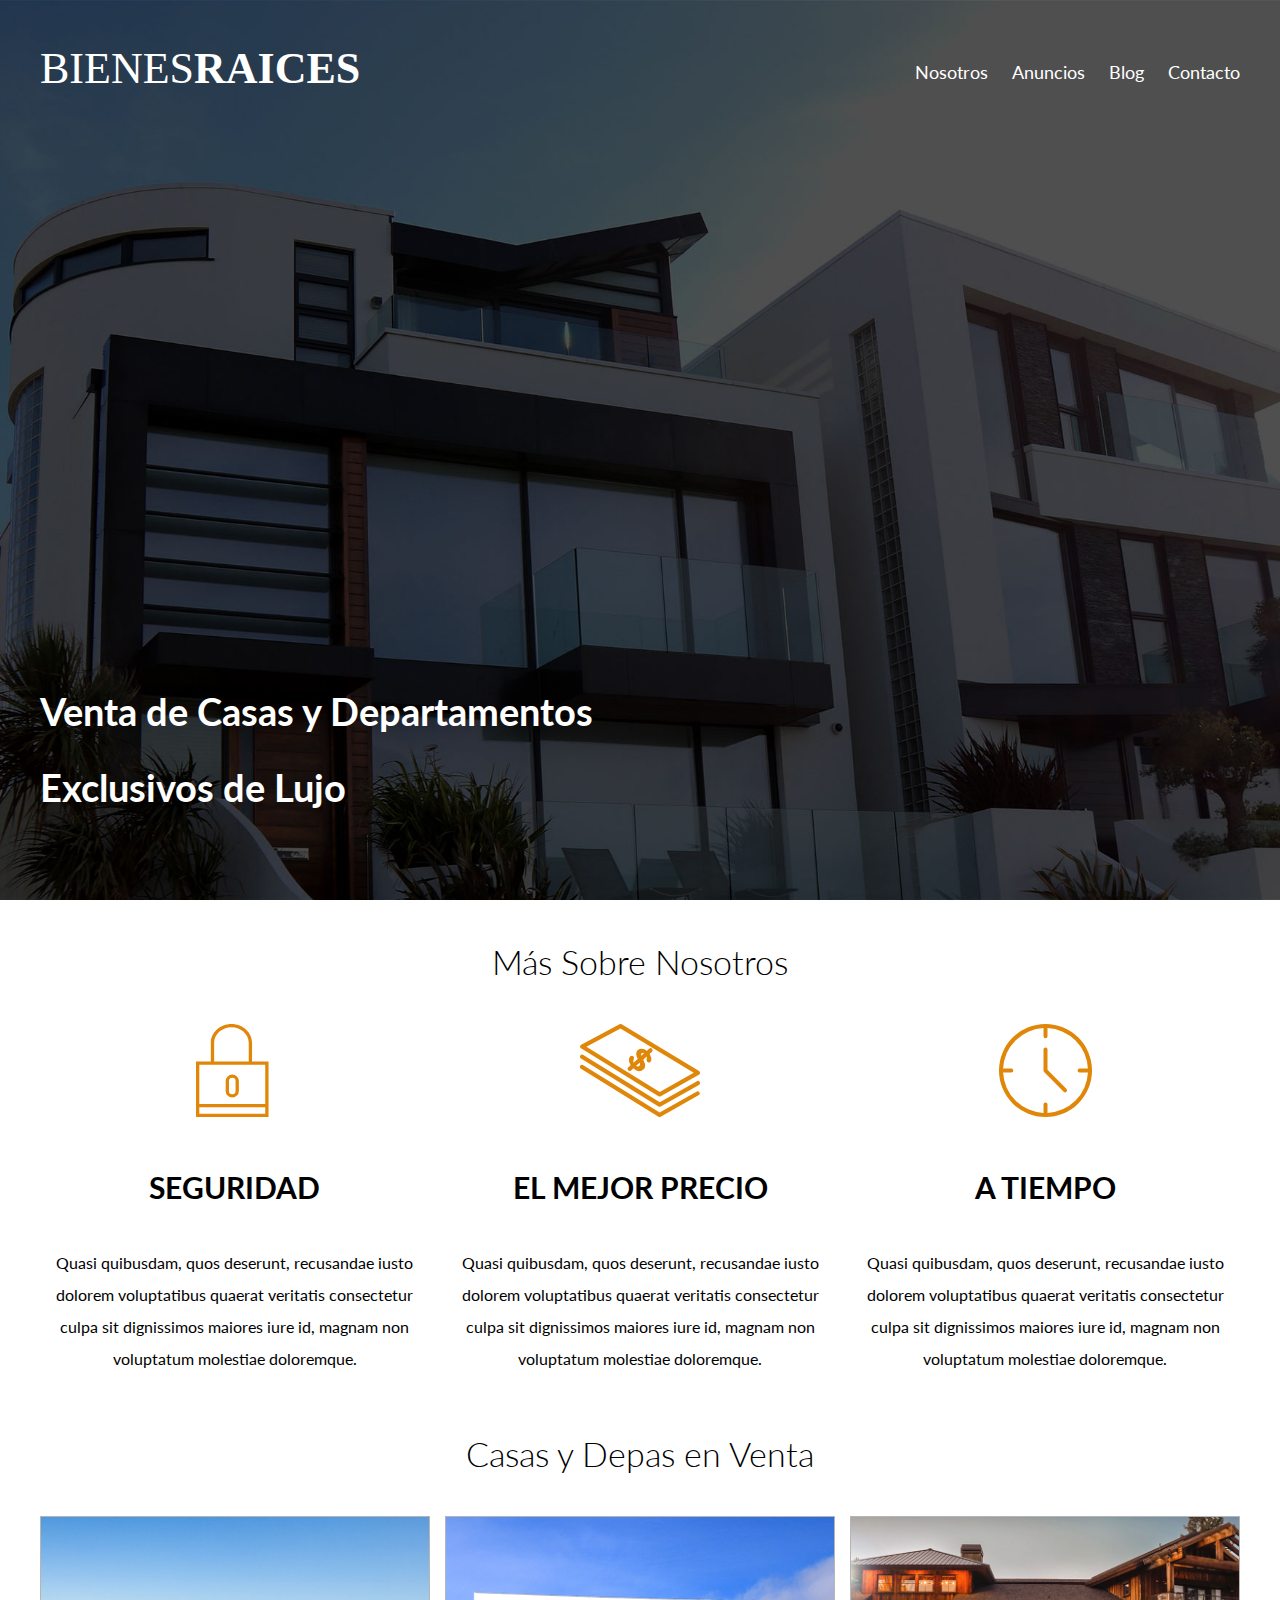
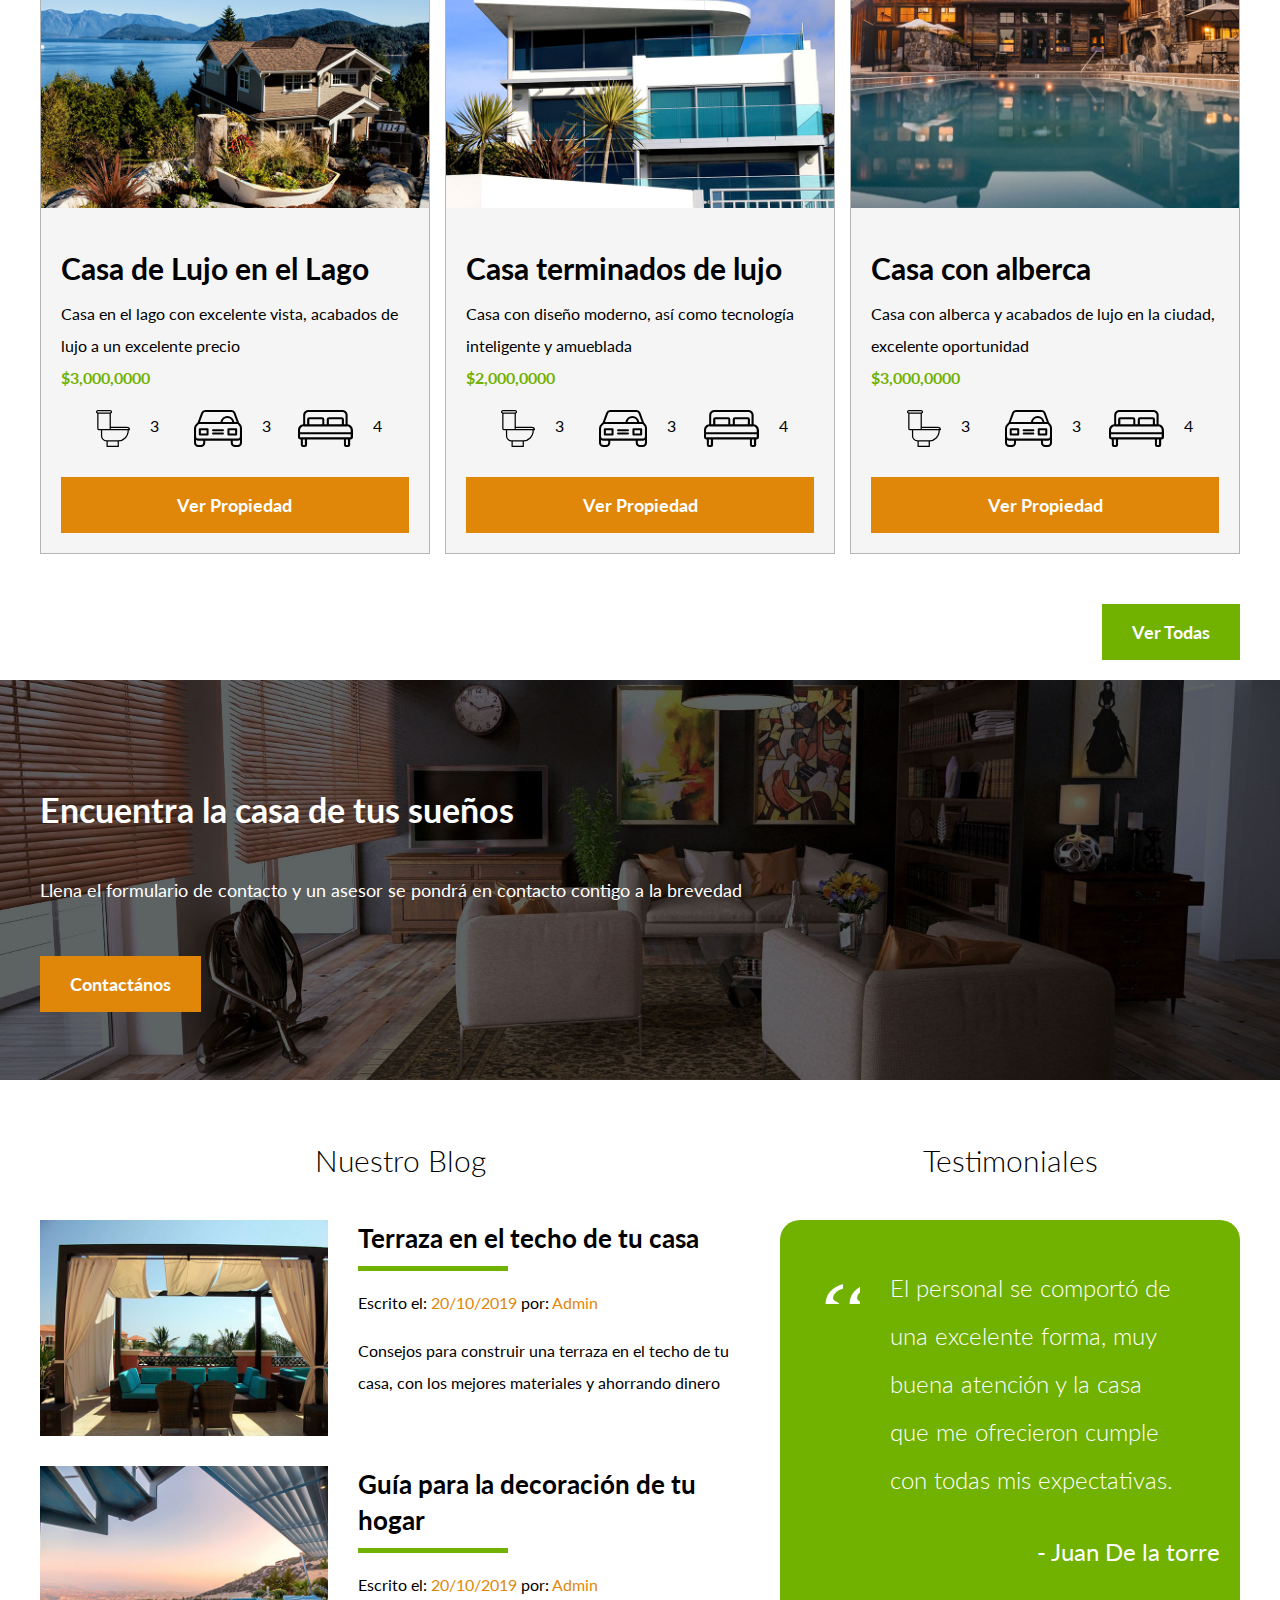
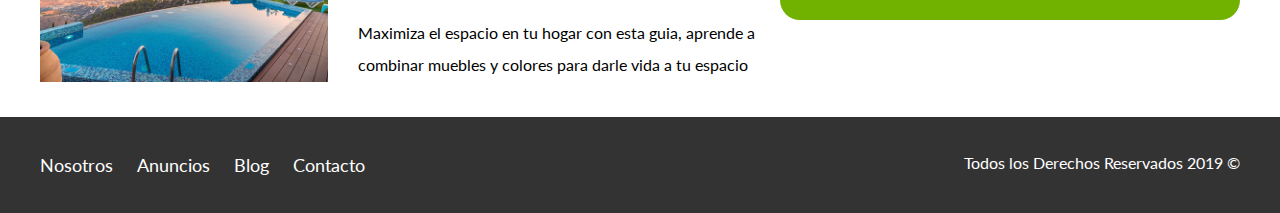
<file: index.html>
<!DOCTYPE html>
<html lang="en">
<head>
    <meta charset="UTF-8">
    <meta name="viewport" content="width=device-width, initial-scale=1.0">
    <meta http-equiv="X-UA-Compatible" content="ie=edge">
    <title>Bienes Raices</title>
    <link href="https://fonts.googleapis.com/css?family=Lato:300,400,700,900" rel="stylesheet">
    <link rel="stylesheet" href="css/normalize.css">
    <link rel="stylesheet" href="css/styles.css">
</head>
<body>

    <header class="site-header inicio">
        <div class="contenedor contenido-header">
            <div class="barra">
                <a href="/">
                    <img src="img/logo.svg" alt="Logotipo de Bienes Raices">
                </a>

                <div class="mobile-menu">
                    <a href="#navegacion">
                        <img src="img/barras.svg" alt="Icono Menu">
                    </a>
                </div>

                <nav id="navegacion" class="navegacion">
                    <a href="nosotros.html">Nosotros</a>
                    <a href="anuncios.html">Anuncios</a>
                    <a href="blog.html">Blog</a>
                    <a href="contacto.html">Contacto</a>
                </nav>
            </div>
            <h1>Venta de Casas y Departamentos Exclusivos de Lujo</h1>
        </div> <!-- contenedor -->
    </header>

    <section class="contenedor seccion">
        <h2 class="fw-300 centrar-texto">Más Sobre Nosotros</h2>

        <div class="iconos-nosotros">
            <div class="icono">
                <img src="img/icono1.svg" alt="Icono Seguridad">
                <h3>Seguridad</h3>
                <p>Quasi quibusdam, quos deserunt, recusandae iusto dolorem voluptatibus quaerat veritatis consectetur culpa sit dignissimos maiores iure id, magnam non voluptatum molestiae doloremque.</p>
            </div>

            <div class="icono">
                <img src="img/icono2.svg" alt="Icono Mejor Precio">
                <h3>El Mejor Precio</h3>
                <p>Quasi quibusdam, quos deserunt, recusandae iusto dolorem voluptatibus quaerat veritatis consectetur culpa sit dignissimos maiores iure id, magnam non voluptatum molestiae doloremque.</p>
            </div>

            <div class="icono">
                <img src="img/icono3.svg" alt="Icono a Tiempo">
                <h3>A Tiempo</h3>
                <p>Quasi quibusdam, quos deserunt, recusandae iusto dolorem voluptatibus quaerat veritatis consectetur culpa sit dignissimos maiores iure id, magnam non voluptatum molestiae doloremque.</p>
            </div>
        </div>
    </section>

    <main class="seccion contenedor">
        <h2 class="fw-300 centrar-texto">Casas y Depas en Venta</h2>

        <div class="contenedor-anuncios">
            <div class="anuncio">
                <img src="img/anuncio1.jpg" alt="Anuncio casa en el lago">
                <div class="contenido-anuncio">
                    <h3>Casa de Lujo en el Lago</h3>
                    <p>Casa en el lago con excelente vista, acabados de lujo a un excelente precio</p>
                    <p class="precio">$3,000,0000</p>

                    <ul class="iconos-caracteristicas">
                        <li>
                            <img src="img/icono_wc.svg" alt="icono wc">
                            <p>3</p>
                        </li>
                        <li>
                            <img src="img/icono_estacionamiento.svg" alt="icono autos">
                            <p>3</p>
                        </li>
                        <li>
                            <img src="img/icono_dormitorio.svg" alt="icono habitaciones">
                            <p>4</p>
                        </li>
                    </ul>


                    <a href="anuncio.html" class="boton boton-amarillo d-block">Ver Propiedad</a>
                </div>
            </div>

            <div class="anuncio">
                <img src="img/anuncio2.jpg" alt="Anuncio casa de lujo">
                <div class="contenido-anuncio">
                    <h3>Casa terminados de lujo</h3>
                    <p>Casa con diseño moderno, así como tecnología inteligente y amueblada</p>
                    <p class="precio">$2,000,0000</p>
                    <ul class="iconos-caracteristicas">
                        <li>
                            <img src="img/icono_wc.svg" alt="icono wc">
                            <p>3</p>
                        </li>
                        <li>
                            <img src="img/icono_estacionamiento.svg" alt="icono autos">
                            <p>3</p>
                        </li>
                        <li>
                            <img src="img/icono_dormitorio.svg" alt="icono habitaciones">
                            <p>4</p>
                        </li>
                    </ul>

                    <a href="anuncio.html" class="boton boton-amarillo d-block">Ver Propiedad</a>
                </div>
            </div>

            <div class="anuncio">
                <img src="img/anuncio3.jpg" alt="Anuncio casa con alberca">
                <div class="contenido-anuncio">
                    <h3>Casa con alberca</h3>
                    <p>Casa con alberca y acabados de lujo en la ciudad, excelente oportunidad</p>
                    <p class="precio">$3,000,0000</p>
                    <ul class="iconos-caracteristicas">
                        <li>
                            <img src="img/icono_wc.svg" alt="icono wc">
                            <p>3</p>
                        </li>
                        <li>
                            <img src="img/icono_estacionamiento.svg" alt="icono autos">
                            <p>3</p>
                        </li>
                        <li>
                            <img src="img/icono_dormitorio.svg" alt="icono habitaciones">
                            <p>4</p>
                        </li>
                    </ul>

                    <a href="anuncio.html" class="boton boton-amarillo d-block">Ver Propiedad</a>
                </div>
            </div>
        </div>

        <div class="ver-todas">
            <a href="anuncios.html" class="boton boton-verde">Ver Todas</a>
        </div>
    </main>

    <section class="imagen-contacto">
        <div class="contenedor contenido-contacto">
            <h2>Encuentra la casa de tus sueños</h2>
            <p>Llena el formulario de contacto y un asesor se pondrá en contacto contigo a la brevedad</p>
            <a href="contacto.html" class="boton boton-amarillo">Contactános</a>
        </div>
    </section>

    <div class="seccion-inferior contenedor seccion">
        <section class="blog">
            <h3 class="centrar-texto fw-300">Nuestro Blog</h3>

            <article class="entrada-blog">
                <div class="imagen">
                    <img src="img/blog1.jpg" alt="Entrada de blog">
                </div>
                <div class="texto-entrada">
                    <a href="entrada.html">
                        <h4>Terraza  en el techo de tu casa</h4>
                    </a>
                    <p>Escrito el: <span> 20/10/2019 </span> por: <span> Admin </span> </p>
                    <p>Consejos para construir una terraza en el techo de tu casa, con los mejores materiales y ahorrando dinero</p>
                </div>
            </article>

            <article class="entrada-blog">
                <div class="imagen">
                    <img src="img/blog2.jpg" alt="Entrada de blog">
                </div>
                <div class="texto-entrada">
                    <a href="entrada.html">
                        <h4>Guía para la decoración de tu hogar</h4>
                    </a>
                    <p>Escrito el: <span> 20/10/2019 </span> por: <span> Admin </span> </p>
                    <p>Maximiza el espacio en tu hogar con esta guia, aprende a combinar muebles y colores para darle vida a tu espacio</p>
                </div>
            </article>
        </section>

        <section class="testimoniales">  
            <h3 class="centrar-texto fw-300">Testimoniales</h3>
            <div class="testimonial">
                
                <blockquote>
                    El personal se comportó de una excelente forma, muy buena atención y la casa que me ofrecieron cumple con todas mis expectativas.
                </blockquote>
                <p>- Juan De la torre</p>
            </div>
        </section>

    </div>

    <footer class="site-footer seccion">
        <div class="contenedor contenedor-footer">
            <nav class="navegacion">
                <a href="nosotros.html">Nosotros</a>
                <a href="anuncios.html">Anuncios</a>
                <a href="blog.html">Blog</a>
                <a href="contacto.html">Contacto</a>
            </nav>
            <p class="copyright">Todos los Derechos Reservados 2019 &copy; </p>
        </div>
    </footer>
</body>
</html>
</file>
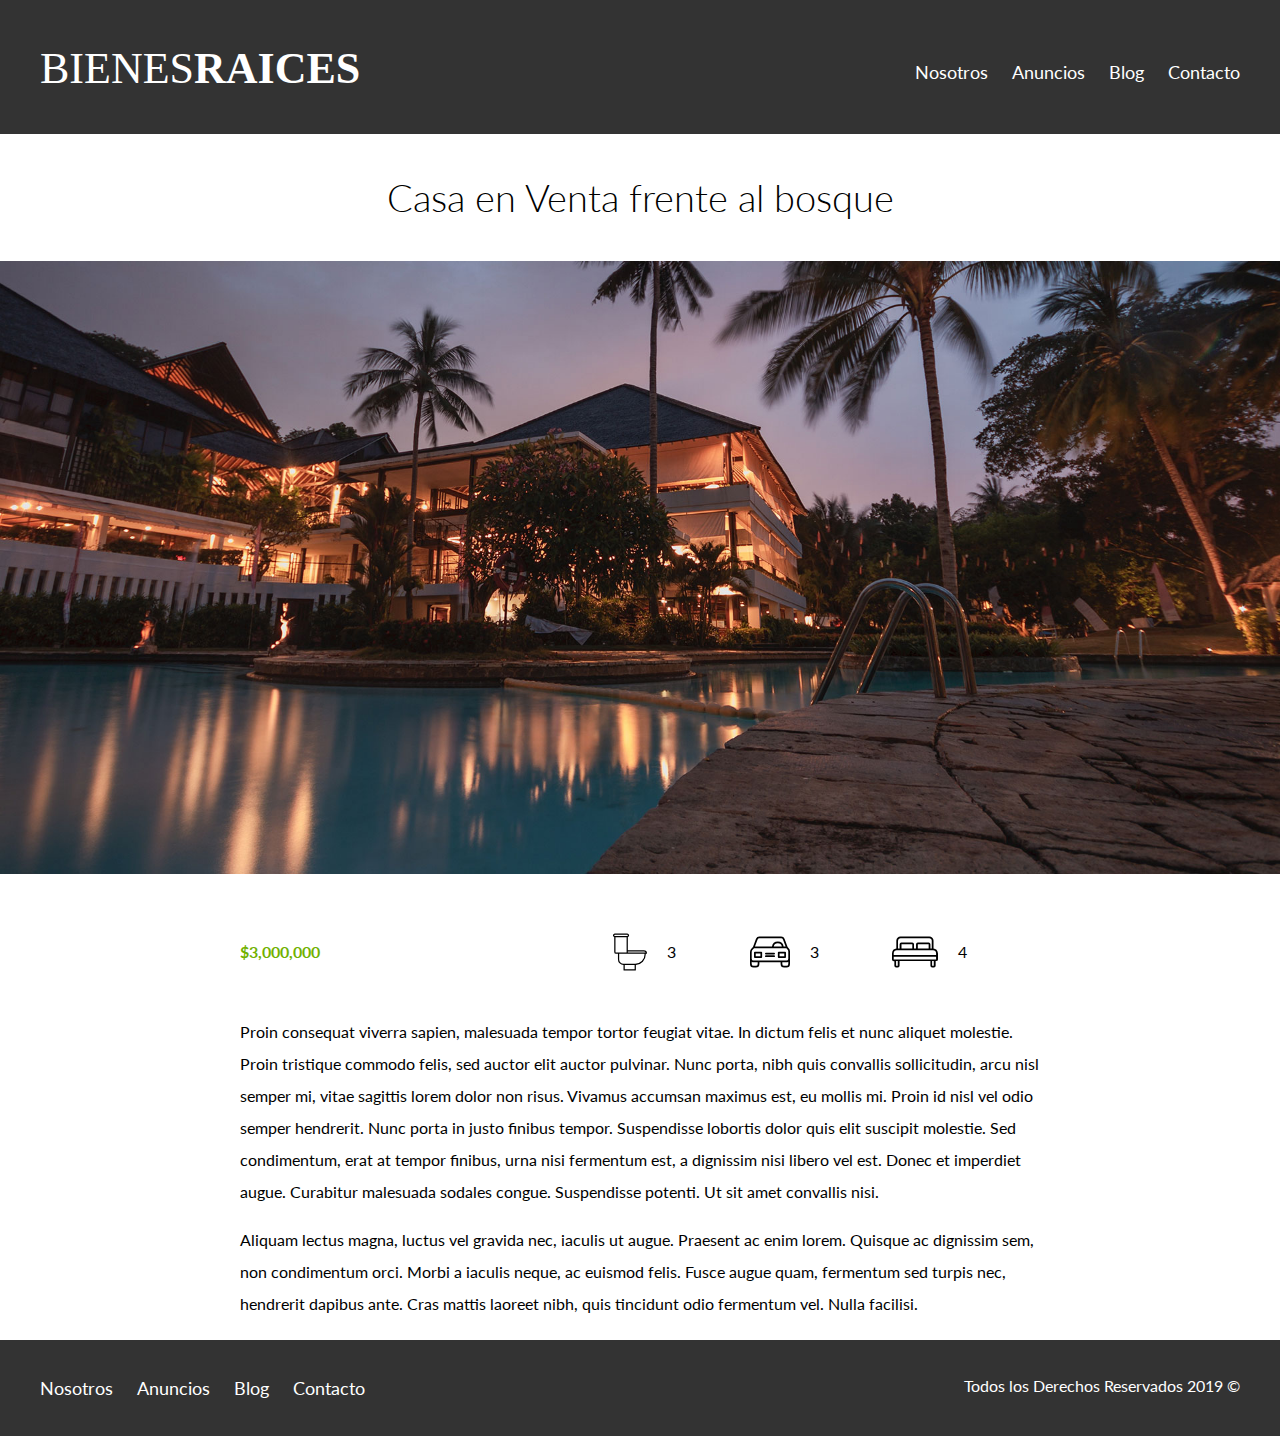
<file: anuncio.html>
<!DOCTYPE html>
<html lang="en">
<head>
    <meta charset="UTF-8">
    <meta name="viewport" content="width=device-width, initial-scale=1.0">
    <meta http-equiv="X-UA-Compatible" content="ie=edge">
    <title>Bienes Raices</title>
    <link href="https://fonts.googleapis.com/css?family=Lato:300,400,700,900" rel="stylesheet">
    <link rel="stylesheet" href="css/normalize.css">
    <link rel="stylesheet" href="css/styles.css">
</head>
<body>

    <header class="site-header">
        <div class="contenedor contenido-header">
            <div class="barra">
                <a href="/">
                    <img src="img/logo.svg" alt="Logotipo de Bienes Raices">
                </a>
                <div class="mobile-menu">
                    <a href="#navegacion">
                        <img src="img/barras.svg" alt="Icono Menu">
                    </a>
                </div>

                <nav id="navegacion" class="navegacion">
                    <a href="nosotros.html">Nosotros</a>
                    <a href="anuncios.html">Anuncios</a>
                    <a href="blog.html">Blog</a>
                    <a href="contacto.html">Contacto</a>
                </nav>
            </div>
        </div> <!-- contenedor -->
    </header>

    <h1 class="fw-300 centrar-texto">Casa en Venta frente al bosque</h1>
    <img src="img/destacada.jpg" alt="Imagen Anuncio">

    <main class="contenedor seccion contenido-centrado">
        <div class="resumen-propiedad">
            <p class="precio">$3,000,000</p>
            <ul class="iconos-caracteristicas">
                <li>
                    <img src="img/icono_wc.svg" alt="icono wc">
                    <p>3</p>
                </li>
                <li>
                    <img src="img/icono_estacionamiento.svg" alt="icono autos">
                    <p>3</p>
                </li>
                <li>
                    <img src="img/icono_dormitorio.svg" alt="icono habitaciones">
                    <p>4</p>
                </li>
            </ul>
        </div><!--.resumen-propiedad-->

        <p>Proin consequat viverra sapien, malesuada tempor tortor feugiat vitae. In dictum felis et nunc aliquet molestie. Proin tristique commodo felis, sed auctor elit auctor pulvinar. Nunc porta, nibh quis convallis sollicitudin, arcu nisl semper mi, vitae sagittis lorem dolor non risus. Vivamus accumsan maximus est, eu mollis mi. Proin id nisl vel odio semper hendrerit. Nunc porta in justo finibus tempor. Suspendisse lobortis dolor quis elit suscipit molestie. Sed condimentum, erat at tempor finibus, urna nisi fermentum est, a dignissim nisi libero vel est. Donec et imperdiet augue. Curabitur malesuada sodales congue. Suspendisse potenti. Ut sit amet convallis nisi.</p>

        <p>Aliquam lectus magna, luctus vel gravida nec, iaculis ut augue. Praesent ac enim lorem. Quisque ac dignissim sem, non condimentum orci. Morbi a iaculis neque, ac euismod felis. Fusce augue quam, fermentum sed turpis nec, hendrerit dapibus ante. Cras mattis laoreet nibh, quis tincidunt odio fermentum vel. Nulla facilisi.</p>
    </main>

    <footer class="site-footer seccion">
        <div class="contenedor contenedor-footer">
            <nav class="navegacion">
                <a href="nosotros.html">Nosotros</a>
                <a href="anuncios.html">Anuncios</a>
                <a href="blog.html">Blog</a>
                <a href="contacto.html">Contacto</a>
            </nav>
            <p class="copyright">Todos los Derechos Reservados 2019 &copy; </p>
        </div>
    </footer>
</body>
</html>
</file>
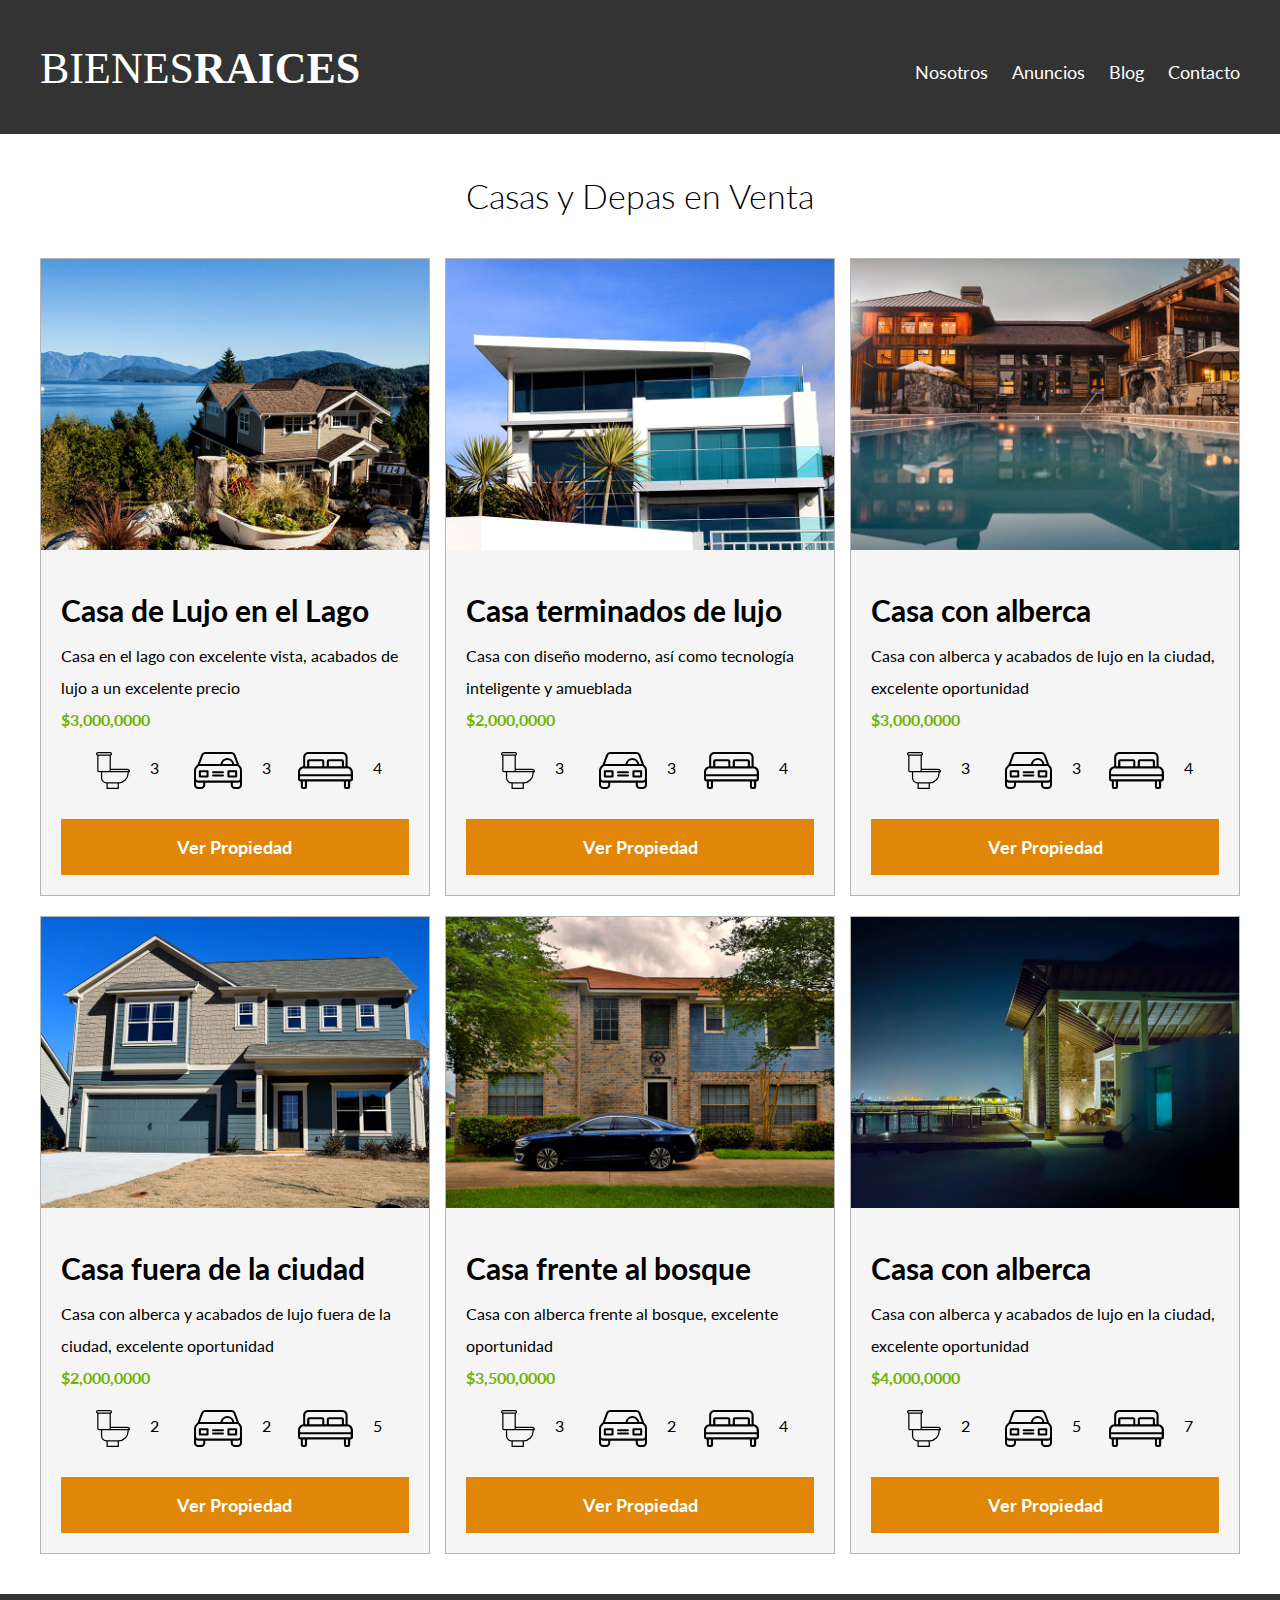
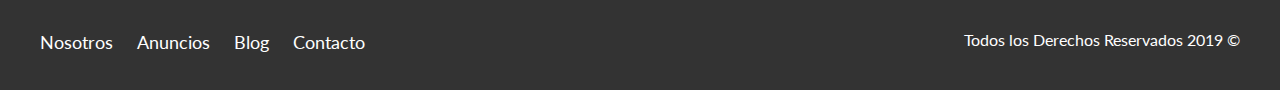
<file: Anuncios.html>
<!DOCTYPE html>
<html lang="en">
<head>
    <meta charset="UTF-8">
    <meta name="viewport" content="width=device-width, initial-scale=1.0">
    <meta http-equiv="X-UA-Compatible" content="ie=edge">
    <title>Bienes Raices</title>
    <link href="https://fonts.googleapis.com/css?family=Lato:300,400,700,900" rel="stylesheet">
    <link rel="stylesheet" href="css/normalize.css">
    <link rel="stylesheet" href="css/styles.css">
</head>
<body>

    <header class="site-header">
        <div class="contenedor contenido-header">
            <div class="barra">
                <a href="/">
                    <img src="img/logo.svg" alt="Logotipo de Bienes Raices">
                </a>
                <div class="mobile-menu">
                    <a href="#navegacion">
                        <img src="img/barras.svg" alt="Icono Menu">
                    </a>
                </div>

                <nav id="navegacion" class="navegacion">
                    <a href="nosotros.html">Nosotros</a>
                    <a href="anuncios.html">Anuncios</a>
                    <a href="blog.html">Blog</a>
                    <a href="contacto.html">Contacto</a>
                </nav>
            </div>
        </div> <!-- contenedor -->
    </header>

    <main class="seccion contenedor">
        <h2 class="fw-300 centrar-texto">Casas y Depas en Venta</h2>

        <div class="contenedor-anuncios">
            <div class="anuncio">
                <img src="img/anuncio1.jpg" alt="Anuncio casa en el lago">
                <div class="contenido-anuncio">
                    <h3>Casa de Lujo en el Lago</h3>
                    <p>Casa en el lago con excelente vista, acabados de lujo a un excelente precio</p>
                    <p class="precio">$3,000,0000</p>

                    <ul class="iconos-caracteristicas">
                        <li>
                            <img src="img/icono_wc.svg" alt="icono wc">
                            <p>3</p>
                        </li>
                        <li>
                            <img src="img/icono_estacionamiento.svg" alt="icono autos">
                            <p>3</p>
                        </li>
                        <li>
                            <img src="img/icono_dormitorio.svg" alt="icono habitaciones">
                            <p>4</p>
                        </li>
                    </ul>


                    <a href="anuncio.html" class="boton boton-amarillo d-block">Ver Propiedad</a>
                </div>
            </div>

            <div class="anuncio">
                <img src="img/anuncio2.jpg" alt="Anuncio casa de lujo">
                <div class="contenido-anuncio">
                    <h3>Casa terminados de lujo</h3>
                    <p>Casa con diseño moderno, así como tecnología inteligente y amueblada</p>
                    <p class="precio">$2,000,0000</p>
                    <ul class="iconos-caracteristicas">
                        <li>
                            <img src="img/icono_wc.svg" alt="icono wc">
                            <p>3</p>
                        </li>
                        <li>
                            <img src="img/icono_estacionamiento.svg" alt="icono autos">
                            <p>3</p>
                        </li>
                        <li>
                            <img src="img/icono_dormitorio.svg" alt="icono habitaciones">
                            <p>4</p>
                        </li>
                    </ul>

                    <a href="anuncio.html" class="boton boton-amarillo d-block">Ver Propiedad</a>
                </div>
            </div>

            <div class="anuncio">
                <img src="img/anuncio3.jpg" alt="Anuncio casa con alberca">
                <div class="contenido-anuncio">
                    <h3>Casa con alberca</h3>
                    <p>Casa con alberca y acabados de lujo en la ciudad, excelente oportunidad</p>
                    <p class="precio">$3,000,0000</p>
                    <ul class="iconos-caracteristicas">
                        <li>
                            <img src="img/icono_wc.svg" alt="icono wc">
                            <p>3</p>
                        </li>
                        <li>
                            <img src="img/icono_estacionamiento.svg" alt="icono autos">
                            <p>3</p>
                        </li>
                        <li>
                            <img src="img/icono_dormitorio.svg" alt="icono habitaciones">
                            <p>4</p>
                        </li>
                    </ul>

                    <a href="anuncio.html" class="boton boton-amarillo d-block">Ver Propiedad</a>
                </div><!--contenido anuncio-->
            </div> <!--anuncio-->

            <div class="anuncio">
                <img src="img/anuncio4.jpg" alt="Anuncio casa de lujo">
                <div class="contenido-anuncio">
                    <h3>Casa fuera de la ciudad</h3>
                    <p>Casa con alberca y acabados de lujo fuera de la ciudad, excelente oportunidad</p>
                    <p class="precio">$2,000,0000</p>
                    <ul class="iconos-caracteristicas">
                        <li>
                            <img src="img/icono_wc.svg" alt="icono wc">
                            <p>2</p>
                        </li>
                        <li>
                            <img src="img/icono_estacionamiento.svg" alt="icono autos">
                            <p>2</p>
                        </li>
                        <li>
                            <img src="img/icono_dormitorio.svg" alt="icono habitaciones">
                            <p>5</p>
                        </li>
                    </ul>

                    <a href="anuncio.html" class="boton boton-amarillo d-block">Ver Propiedad</a>
                </div><!--contenido anuncio-->
            </div> <!--anuncio-->
        
            <div class="anuncio">
                <img src="img/anuncio5.jpg" alt="Anuncio casa con alberca">
                <div class="contenido-anuncio">
                    <h3>Casa frente al bosque</h3>
                    <p>Casa con alberca frente al bosque, excelente oportunidad</p>
                    <p class="precio">$3,500,0000</p>
                    <ul class="iconos-caracteristicas">
                        <li>
                            <img src="img/icono_wc.svg" alt="icono wc">
                            <p>3</p>
                        </li>
                        <li>
                            <img src="img/icono_estacionamiento.svg" alt="icono autos">
                            <p>2</p>
                        </li>
                        <li>
                            <img src="img/icono_dormitorio.svg" alt="icono habitaciones">
                            <p>4</p>
                        </li>
                    </ul>

                    <a href="anuncio.html" class="boton boton-amarillo d-block">Ver Propiedad</a>
                </div><!--contenido anuncio-->
            </div> <!--anuncio-->

            <div class="anuncio">
                <img src="img/anuncio6.jpg" alt="Anuncio casa con alberca">
                <div class="contenido-anuncio">
                    <h3>Casa con alberca</h3>
                    <p>Casa con alberca y acabados de lujo en la ciudad, excelente oportunidad</p>
                    <p class="precio">$4,000,0000</p>
                    <ul class="iconos-caracteristicas">
                        <li>
                            <img src="img/icono_wc.svg" alt="icono wc">
                            <p>2</p>
                        </li>
                        <li>
                            <img src="img/icono_estacionamiento.svg" alt="icono autos">
                            <p>5</p>
                        </li>
                        <li>
                            <img src="img/icono_dormitorio.svg" alt="icono habitaciones">
                            <p>7</p>
                        </li>
                    </ul>

                    <a href="anuncio.html" class="boton boton-amarillo d-block">Ver Propiedad</a>
                </div><!--contenido anuncio-->
            </div> <!--anuncio-->
        </div>
    </main>

    <footer class="site-footer seccion">
        <div class="contenedor contenedor-footer">
            <nav class="navegacion">
                <a href="nosotros.html">Nosotros</a>
                <a href="anuncios.html">Anuncios</a>
                <a href="blog.html">Blog</a>
                <a href="contacto.html">Contacto</a>
            </nav>
            <p class="copyright">Todos los Derechos Reservados 2019 &copy; </p>
        </div>
    </footer>
</body>
</html>
</file>
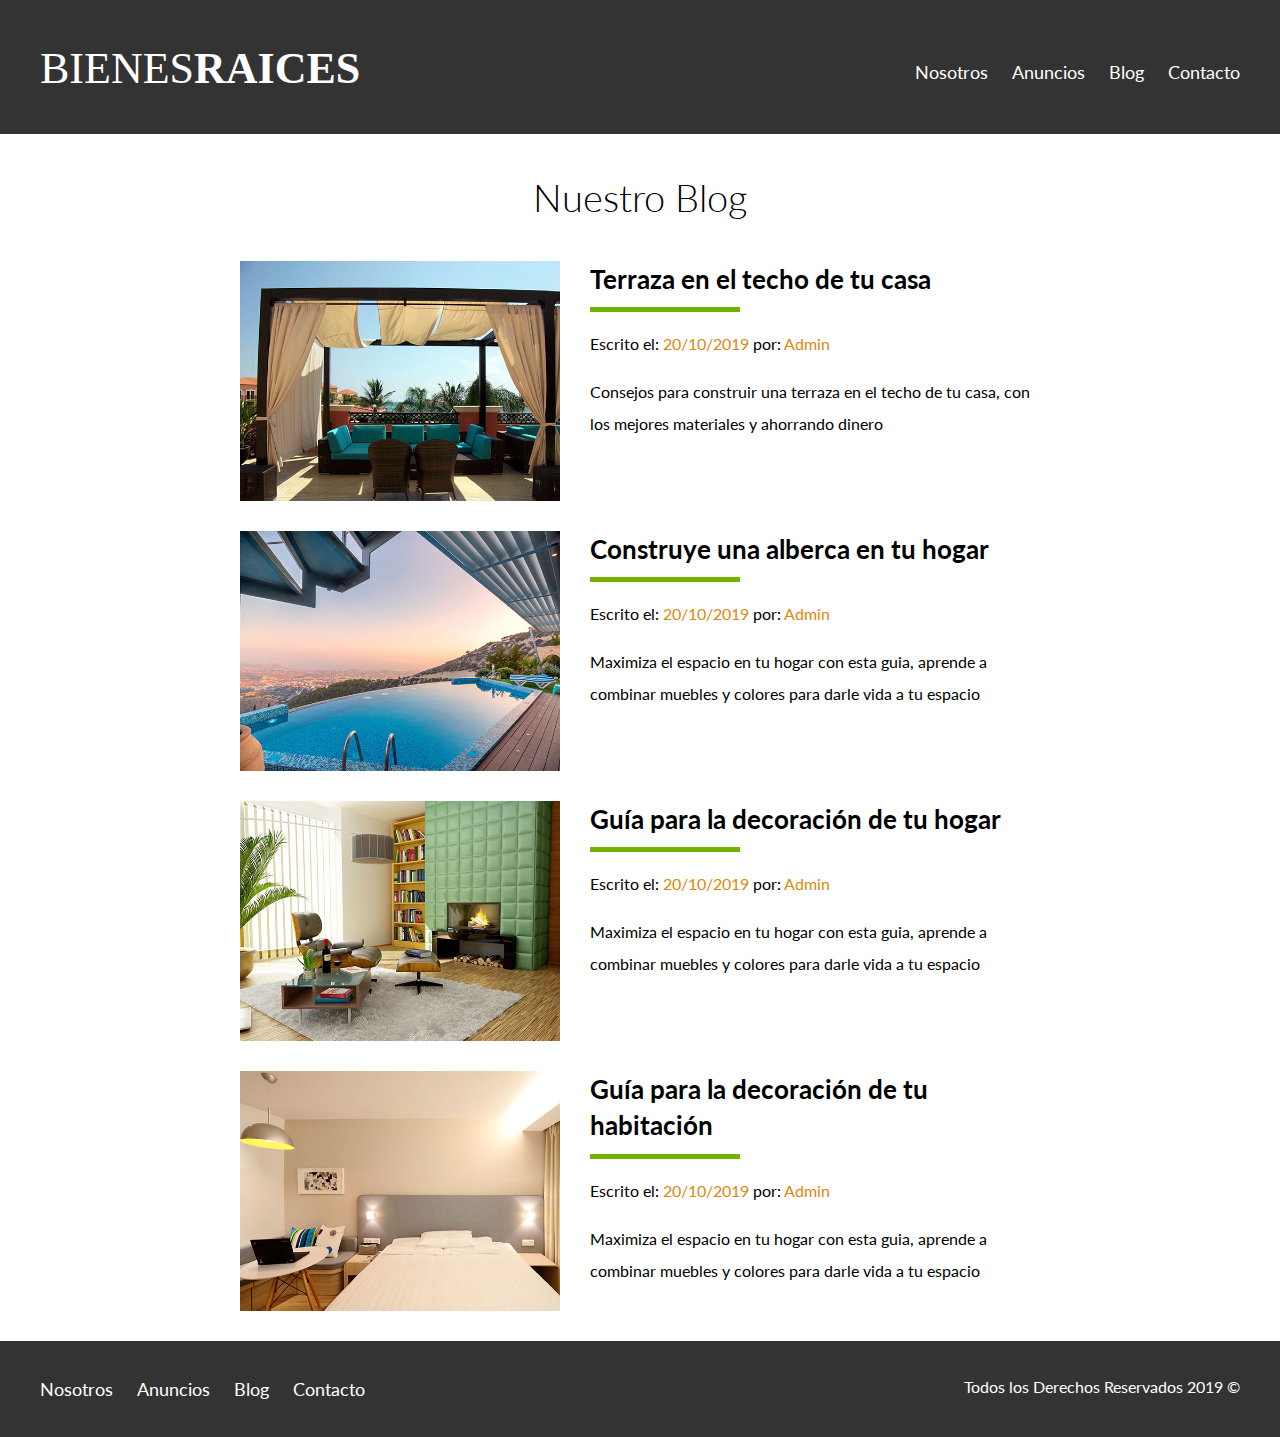
<file: Blog.html>
<!DOCTYPE html>
<html lang="en">
<head>
    <meta charset="UTF-8">
    <meta name="viewport" content="width=device-width, initial-scale=1.0">
    <meta http-equiv="X-UA-Compatible" content="ie=edge">
    <title>Bienes Raices</title>
    <link href="https://fonts.googleapis.com/css?family=Lato:300,400,700,900" rel="stylesheet">
    <link rel="stylesheet" href="css/normalize.css">
    <link rel="stylesheet" href="css/styles.css">
</head>
<body>

    <header class="site-header">
        <div class="contenedor contenido-header">
            <div class="barra">
                <a href="/">
                    <img src="img/logo.svg" alt="Logotipo de Bienes Raices">
                </a>
                <div class="mobile-menu">
                    <a href="#navegacion">
                        <img src="img/barras.svg" alt="Icono Menu">
                    </a>
                </div>

                <nav id="navegacion" class="navegacion">
                    <a href="nosotros.html">Nosotros</a>
                    <a href="anuncios.html">Anuncios</a>
                    <a href="blog.html">Blog</a>
                    <a href="contacto.html">Contacto</a>
                </nav>
            </div>
        </div> <!-- contenedor -->
    </header>

    

    <main class="contenedor seccion contenido-centrado">
        <h1 class="fw-300 centrar-texto">Nuestro Blog</h1>

        <article class="entrada-blog">
            <div class="imagen">
                <img src="img/blog1.jpg" alt="Entrada de blog">
            </div>
            <div class="texto-entrada">
                <a href="entrada.html">
                    <h4>Terraza  en el techo de tu casa</h4>
                </a>
                <p>Escrito el: <span> 20/10/2019 </span> por: <span> Admin </span> </p>
                <p>Consejos para construir una terraza en el techo de tu casa, con los mejores materiales y ahorrando dinero</p>
            </div>
        </article>

        <article class="entrada-blog">
            <div class="imagen">
                <img src="img/blog2.jpg" alt="Entrada de blog">
            </div>
            <div class="texto-entrada">
                <a href="entrada.html">
                    <h4>Construye una alberca en tu hogar</h4>
                </a>
                <p>Escrito el: <span> 20/10/2019 </span> por: <span> Admin </span> </p>
                <p>Maximiza el espacio en tu hogar con esta guia, aprende a combinar muebles y colores para darle vida a tu espacio</p>
            </div>
        </article>

        <article class="entrada-blog">
            <div class="imagen">
                <img src="img/blog3.jpg" alt="Entrada de blog">
            </div>
            <div class="texto-entrada">
                <a href="entrada.html">
                    <h4>Guía para la decoración de tu hogar</h4>
                </a>
                <p>Escrito el: <span> 20/10/2019 </span> por: <span> Admin </span> </p>
                <p>Maximiza el espacio en tu hogar con esta guia, aprende a combinar muebles y colores para darle vida a tu espacio</p>
            </div>
        </article>

        <article class="entrada-blog">
            <div class="imagen">
                <img src="img/blog4.jpg" alt="Entrada de blog">
            </div>
            <div class="texto-entrada">
                <a href="entrada.html">
                    <h4>Guía para la decoración de tu habitación</h4>
                </a>
                <p>Escrito el: <span> 20/10/2019 </span> por: <span> Admin </span> </p>
                <p>Maximiza el espacio en tu hogar con esta guia, aprende a combinar muebles y colores para darle vida a tu espacio</p>
            </div>
        </article>
    </main>

    <footer class="site-footer seccion">
        <div class="contenedor contenedor-footer">
            <nav class="navegacion">
                <a href="nosotros.html">Nosotros</a>
                <a href="anuncios.html">Anuncios</a>
                <a href="blog.html">Blog</a>
                <a href="contacto.html">Contacto</a>
            </nav>
            <p class="copyright">Todos los Derechos Reservados 2019 &copy; </p>
        </div>
    </footer>
</body>
</html>
</file>
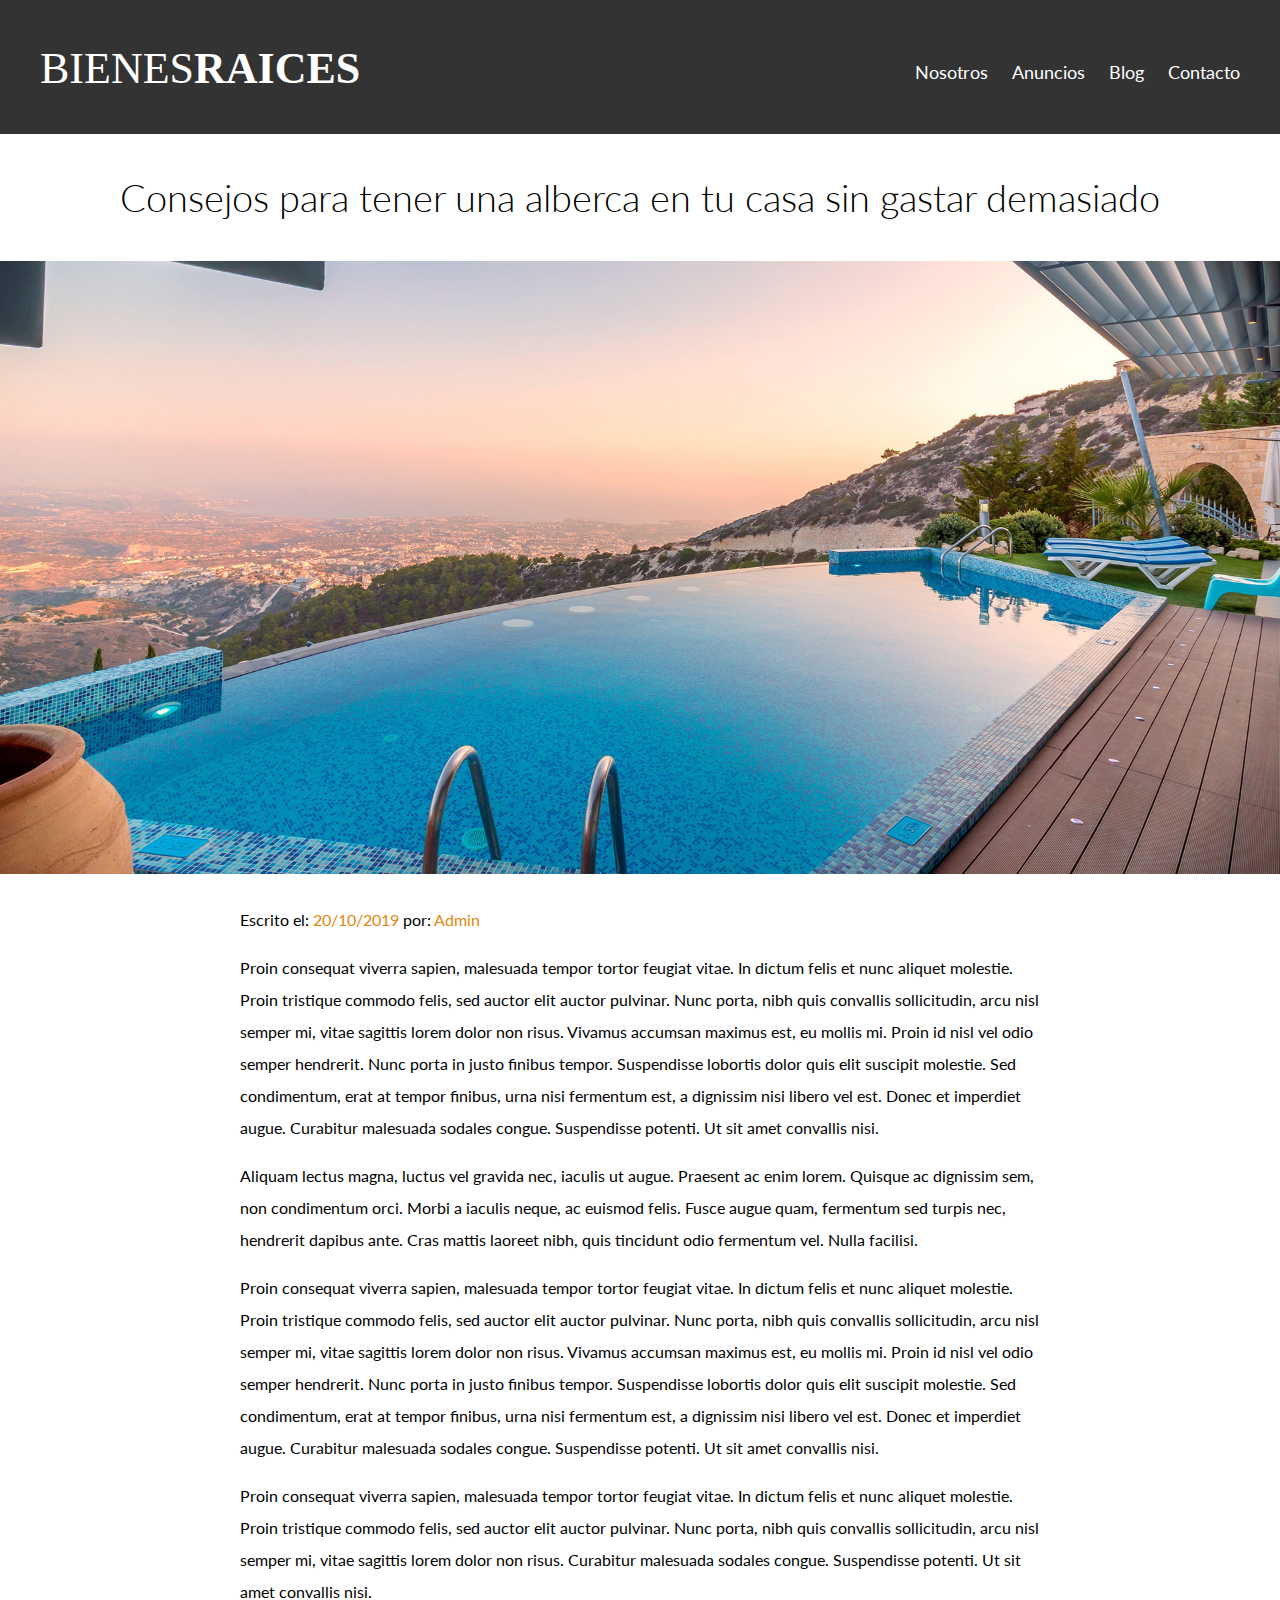
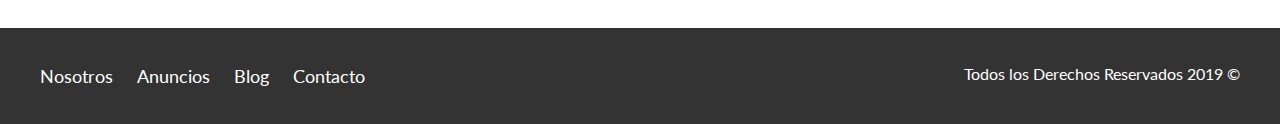
<file: entrada.html>
<!DOCTYPE html>
<html lang="en">
<head>
    <meta charset="UTF-8">
    <meta name="viewport" content="width=device-width, initial-scale=1.0">
    <meta http-equiv="X-UA-Compatible" content="ie=edge">
    <title>Bienes Raices</title>
    <link href="https://fonts.googleapis.com/css?family=Lato:300,400,700,900" rel="stylesheet">
    <link rel="stylesheet" href="css/normalize.css">
    <link rel="stylesheet" href="css/styles.css">
</head>
<body>

    <header class="site-header">
        <div class="contenedor contenido-header">
            <div class="barra">
                <a href="/">
                    <img src="img/logo.svg" alt="Logotipo de Bienes Raices">
                </a>
                <div class="mobile-menu">
                    <a href="#navegacion">
                        <img src="img/barras.svg" alt="Icono Menu">
                    </a>
                </div>

                <nav id="navegacion" class="navegacion">
                    <a href="nosotros.html">Nosotros</a>
                    <a href="anuncios.html">Anuncios</a>
                    <a href="blog.html">Blog</a>
                    <a href="contacto.html">Contacto</a>
                </nav>
            </div>
        </div> <!-- contenedor -->
    </header>

    <h1 class="fw-300 centrar-texto">Consejos para tener una alberca en tu casa sin gastar demasiado</h1>

    <img src="img/destacada2.jpg" alt="Imagen Principal">

    <main class="contenedor seccion contenido-centrado texto-entrada">
        <p>Escrito el: <span> 20/10/2019 </span> por: <span> Admin </span> </p>

        <p>Proin consequat viverra sapien, malesuada tempor tortor feugiat vitae. In dictum felis et nunc aliquet molestie. Proin tristique commodo felis, sed auctor elit auctor pulvinar. Nunc porta, nibh quis convallis sollicitudin, arcu nisl semper mi, vitae sagittis lorem dolor non risus. Vivamus accumsan maximus est, eu mollis mi. Proin id nisl vel odio semper hendrerit. Nunc porta in justo finibus tempor. Suspendisse lobortis dolor quis elit suscipit molestie. Sed condimentum, erat at tempor finibus, urna nisi fermentum est, a dignissim nisi libero vel est. Donec et imperdiet augue. Curabitur malesuada sodales congue. Suspendisse potenti. Ut sit amet convallis nisi.</p>

        <p>Aliquam lectus magna, luctus vel gravida nec, iaculis ut augue. Praesent ac enim lorem. Quisque ac dignissim sem, non condimentum orci. Morbi a iaculis neque, ac euismod felis. Fusce augue quam, fermentum sed turpis nec, hendrerit dapibus ante. Cras mattis laoreet nibh, quis tincidunt odio fermentum vel. Nulla facilisi.</p>

        <p>Proin consequat viverra sapien, malesuada tempor tortor feugiat vitae. In dictum felis et nunc aliquet molestie. Proin tristique commodo felis, sed auctor elit auctor pulvinar. Nunc porta, nibh quis convallis sollicitudin, arcu nisl semper mi, vitae sagittis lorem dolor non risus. Vivamus accumsan maximus est, eu mollis mi. Proin id nisl vel odio semper hendrerit. Nunc porta in justo finibus tempor. Suspendisse lobortis dolor quis elit suscipit molestie. Sed condimentum, erat at tempor finibus, urna nisi fermentum est, a dignissim nisi libero vel est. Donec et imperdiet augue. Curabitur malesuada sodales congue. Suspendisse potenti. Ut sit amet convallis nisi.</p>

        <p>Proin consequat viverra sapien, malesuada tempor tortor feugiat vitae. In dictum felis et nunc aliquet molestie. Proin tristique commodo felis, sed auctor elit auctor pulvinar. Nunc porta, nibh quis convallis sollicitudin, arcu nisl semper mi, vitae sagittis lorem dolor non risus.  Curabitur malesuada sodales congue. Suspendisse potenti. Ut sit amet convallis nisi.</p>
    </main>

    <footer class="site-footer seccion">
        <div class="contenedor contenedor-footer">
            <nav class="navegacion">
                <a href="nosotros.html">Nosotros</a>
                <a href="anuncios.html">Anuncios</a>
                <a href="blog.html">Blog</a>
                <a href="contacto.html">Contacto</a>
            </nav>
            <p class="copyright">Todos los Derechos Reservados 2019 &copy; </p>
        </div>
    </footer>
</body>
</html>
</file>
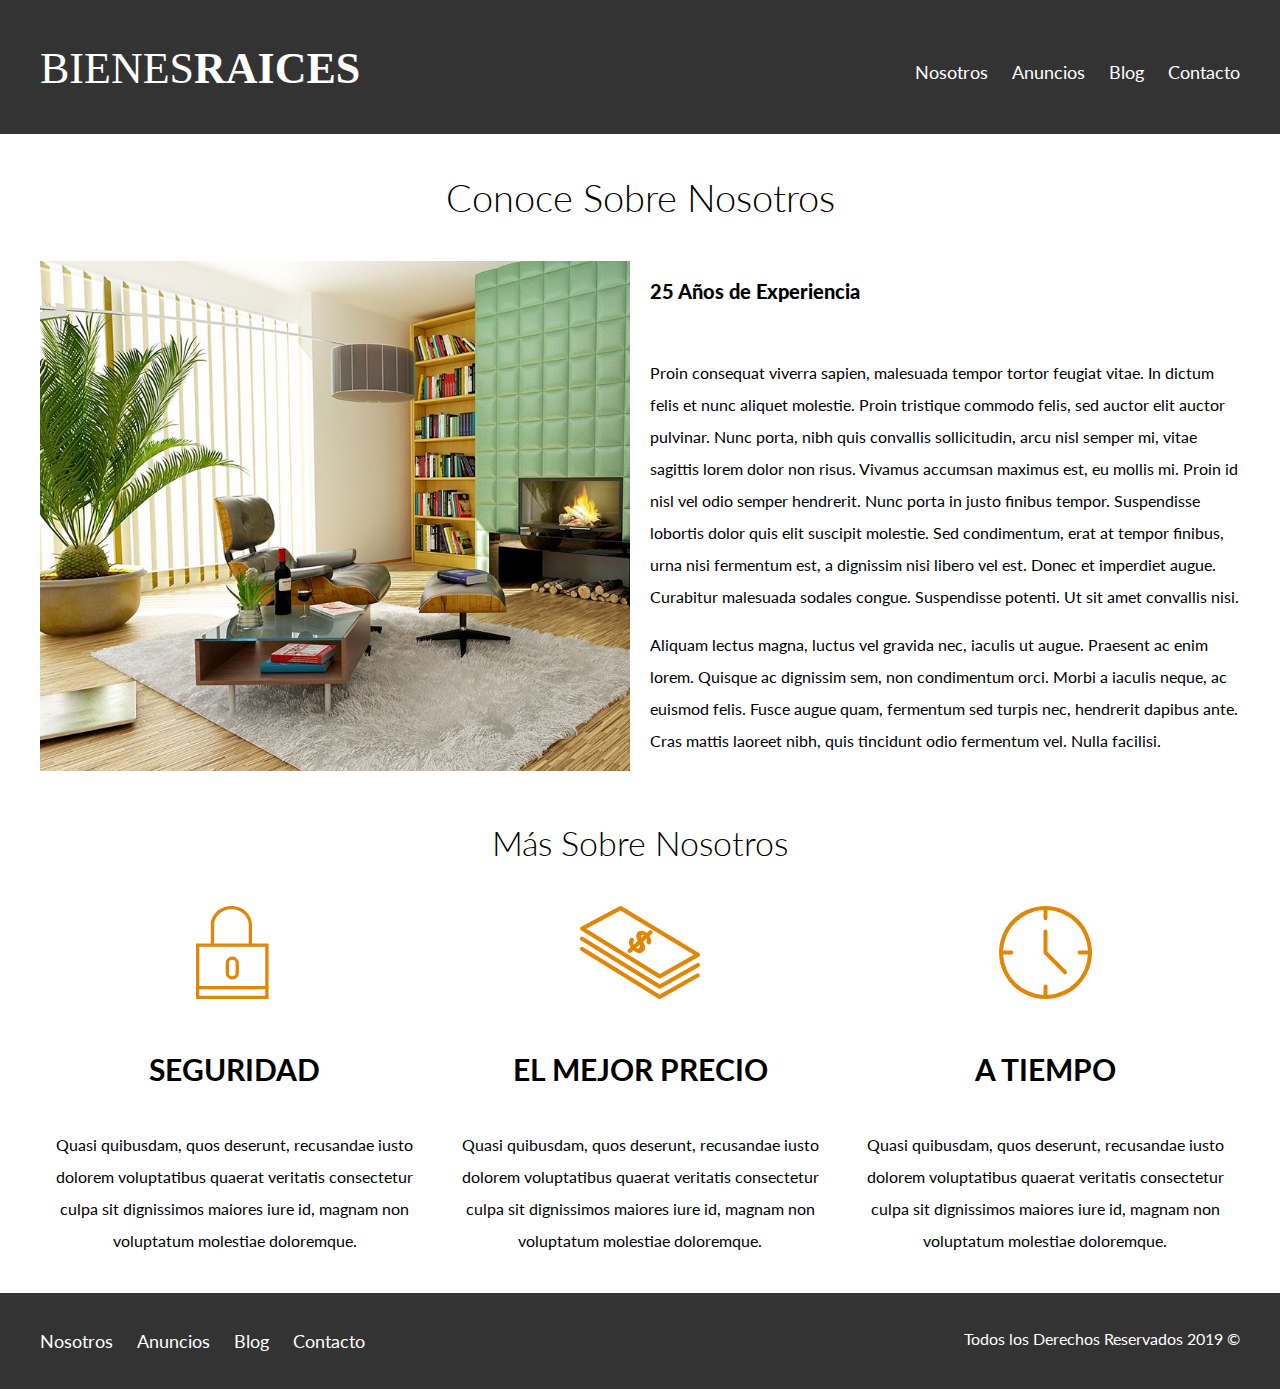
<file: Nosotros.html>
<!DOCTYPE html>
<html lang="en">
<head>
    <meta charset="UTF-8">
    <meta name="viewport" content="width=device-width, initial-scale=1.0">
    <meta http-equiv="X-UA-Compatible" content="ie=edge">
    <title>Bienes Raices</title>
    <link href="https://fonts.googleapis.com/css?family=Lato:300,400,700,900" rel="stylesheet">
    <link rel="stylesheet" href="css/normalize.css">
    <link rel="stylesheet" href="css/styles.css">
</head>
<body>

    <header class="site-header">
        <div class="contenedor contenido-header">
            <div class="barra">
                <a href="/">
                    <img src="img/logo.svg" alt="Logotipo de Bienes Raices">
                </a>
                <div class="mobile-menu">
                    <a href="#navegacion">
                        <img src="img/barras.svg" alt="Icono Menu">
                    </a>
                </div>

                <nav id="navegacion" class="navegacion">
                    <a href="nosotros.html">Nosotros</a>
                    <a href="anuncios.html">Anuncios</a>
                    <a href="blog.html">Blog</a>
                    <a href="contacto.html">Contacto</a>
                </nav>
            </div>
        </div> <!-- contenedor -->
    </header>

    <main class="contenedor">
        <h1 class="fw-300 centrar-texto">Conoce Sobre Nosotros</h1>

        <div class="contenido-nosotros">
            <div class="imagen">
                <img src="img/nosotros.jpg" alt="Imagen Sobre Nosotros">
            </div>
            <div class="texto-nosotros">
                <blockquote>25 Años de Experiencia</blockquote>

               <p>Proin consequat viverra sapien, malesuada tempor tortor feugiat vitae. In dictum felis et nunc aliquet molestie. Proin tristique commodo felis, sed auctor elit auctor pulvinar. Nunc porta, nibh quis convallis sollicitudin, arcu nisl semper mi, vitae sagittis lorem dolor non risus. Vivamus accumsan maximus est, eu mollis mi. Proin id nisl vel odio semper hendrerit. Nunc porta in justo finibus tempor. Suspendisse lobortis dolor quis elit suscipit molestie. Sed condimentum, erat at tempor finibus, urna nisi fermentum est, a dignissim nisi libero vel est. Donec et imperdiet augue. Curabitur malesuada sodales congue. Suspendisse potenti. Ut sit amet convallis nisi.</p>

               <p>Aliquam lectus magna, luctus vel gravida nec, iaculis ut augue. Praesent ac enim lorem. Quisque ac dignissim sem, non condimentum orci. Morbi a iaculis neque, ac euismod felis. Fusce augue quam, fermentum sed turpis nec, hendrerit dapibus ante. Cras mattis laoreet nibh, quis tincidunt odio fermentum vel. Nulla facilisi.</p> 
            </div>
        </div>
    </main>

    <section class="contenedor seccion">
        <h2 class="fw-300 centrar-texto">Más Sobre Nosotros</h2>

        <div class="iconos-nosotros">
            <div class="icono">
                <img src="img/icono1.svg" alt="Icono Seguridad">
                <h3>Seguridad</h3>
                <p>Quasi quibusdam, quos deserunt, recusandae iusto dolorem voluptatibus quaerat veritatis consectetur culpa sit dignissimos maiores iure id, magnam non voluptatum molestiae doloremque.</p>
            </div>

            <div class="icono">
                <img src="img/icono2.svg" alt="Icono Mejor Precio">
                <h3>El Mejor Precio</h3>
                <p>Quasi quibusdam, quos deserunt, recusandae iusto dolorem voluptatibus quaerat veritatis consectetur culpa sit dignissimos maiores iure id, magnam non voluptatum molestiae doloremque.</p>
            </div>

            <div class="icono">
                <img src="img/icono3.svg" alt="Icono a Tiempo">
                <h3>A Tiempo</h3>
                <p>Quasi quibusdam, quos deserunt, recusandae iusto dolorem voluptatibus quaerat veritatis consectetur culpa sit dignissimos maiores iure id, magnam non voluptatum molestiae doloremque.</p>
            </div>
        </div>
    </section>

    <footer class="site-footer seccion">
        <div class="contenedor contenedor-footer">
            <nav class="navegacion">
                <a href="nosotros.html">Nosotros</a>
                <a href="anuncios.html">Anuncios</a>
                <a href="blog.html">Blog</a>
                <a href="contacto.html">Contacto</a>
            </nav>
            <p class="copyright">Todos los Derechos Reservados 2019 &copy; </p>
        </div>
    </footer>
</body>
</html>
</file>
<file: css/styles.css>
html {
    box-sizing: border-box;
    font-size: 62.5%; /** Reset para REMS - 62.5% = 10px de 16px **/
}
*, *:before, *:after {
    box-sizing: inherit;
}
body {
    font-family: 'Lato', sans-serif;
    font-size: 1.6rem;
    line-height: 2;
}

/** Globales **/
img {
    max-width: 100%;
}
.contenedor {
    width: 95%;
    max-width: 120rem; /** = 1200px; **/
    margin: 0 auto;
}
h1 {
    font-size: 3.8rem;
}
h2 {
    font-size: 3.4rem;
}
h3 {
    font-size: 3rem;
}
h4 {
    font-size: 2.6rem;
}

/** Utilidades **/
.seccion {
    margin-top: 2rem;
    margin-bottom: 2rem;
}
.fw-300 {
    font-weight: 300;
}
.centrar-texto {
    text-align: center;
}
.d-block {
    display: block!important;
}
.contenido-centrado {
    max-width: 800px;
}

/** Botones **/
.boton {
    color: #ffffff;
    font-weight: 700;
    text-decoration: none;
    font-size: 1.8rem;
    padding: 1rem 3rem;
    margin-top: 3rem;
    display: inline-block;
    text-align: center;
    border: none;
    display: block;
    flex: 0 0 100%;
}
@media (min-width: 768px) {
    .boton {
        display: inline-block;
        flex: 0 0 auto;
    }
}
.boton:hover {
    cursor: pointer;
}
.boton-amarillo {
    background-color: #E08709;
}
.boton-verde {
    background-color: #71B100;
}


/* Header */
.site-header {
    background-color: #333333;
    padding: 1rem 0 3rem 0;
}
.site-header.inicio {
    background-image: url(../img/header.jpg);
    background-position: center center;
    background-size: cover;
    height: 100vh;
    min-height: 60rem;
}
.contenido-header {
    height: 100%;
    display: flex;
    flex-direction: column;
    justify-content: space-between;
    text-align: center;
}
@media (min-width: 768px) {
    .contenido-header{
        text-align: left;
    }
}
.contenido-header h1 {
    color: #ffffff;
    padding-bottom: 2rem;
    max-width: 60rem;
    line-height: 2;
}
.barra {
    padding-top: 3rem;
}
@media (min-width: 768px) {
    .barra {
        display: flex;
        justify-content: space-between;
        align-items: center;
    }
}

/** Navegacion **/
.navegacion a {
    color: #ffffff;
    text-decoration: none;
    font-size: 2.2rem;
    display: block;
}
@media (min-width: 768px) {
    .navegacion a {
        display: inline-block;
        font-size: 1.8rem; /** = 18px **/
        margin-right: 2rem;
    }
    .navegacion a:last-of-type {
        margin: 0;
    }
}
.navegacion a:hover {
    color: #71B100;
}

/** Mobile Menu **/
.mobile-menu img {
    width: 5rem;
}
@media (min-width: 768px) {
    .mobile-menu {
        display: none;
    }
}
.navegacion:target {
    display: block;
}
.navegacion {
    display: none;
}
@media (min-width: 768px) {
    .navegacion {
        display: block;
    }
}

/** Iconos Nosotros **/
@media (min-width: 768px) {
    .iconos-nosotros {
        display: flex;
        justify-content: space-between;
    }
}
.icono {
    text-align: center;
}
@media (min-width: 768px) {
    .icono {
        flex-basis: calc(33.3% - 1rem);
    }
}
.icono h3 {
    text-transform: uppercase;
}
/** Anuncios **/

@media (min-width: 768px) {
    .contenedor-anuncios{
        display: flex;
        justify-content: space-between;
        flex-wrap: wrap;
    }
}
.anuncio {
    border: 1px solid #B5B5B5;
    background-color: #F5F5F5;
    margin-bottom: 2rem;
}
@media (min-width: 768px) {
    .anuncio {
        flex: 0 0 calc(33.3% - 1rem);
    }
}
.contenido-anuncio {
    padding: 2rem;
}
.contenido-anuncio h3, 
.contenido-anuncio p  {
    margin: 0;
}
.precio {
    color: #71B100;
    font-weight: 700;
}
.iconos-caracteristicas {
    list-style: none;
    padding: 0;
    display: flex;
    justify-content: space-evenly;
    flex: 1;
    max-width: 500px;
}
.iconos-caracteristicas li {
    /* flex: 1; */
    display: flex;
}
.iconos-caracteristicas li img {
    margin-right: 2rem;
}
.ver-todas {
    display: flex;
    justify-content: flex-end;
}

/** Contacto Home **/
.imagen-contacto {
    background-image: url(../img/encuentra.jpg);
    background-position: center center;
    background-size: cover;
    height: 40rem;
    display: flex;
    align-items: center;
}
.contenido-contacto {
    flex: 0 0 95%;
    color: #ffffff;
}
.contenido-contacto p {
    font-size: 1.8rem;
}

/** Sección Inferior **/
@media (min-width: 768px) {
    .seccion-inferior {
        display: flex;
        justify-content: space-between;
    }
    .seccion-inferior .blog {
        flex-basis: 60%;
    }
    .seccion-inferior .testimoniales {
        flex-basis: calc(40% - 2rem);
    }
}
.entrada-blog {
    margin-bottom: 2rem;
}
@media (min-width: 768px) {
    .entrada-blog {
        display: flex;
        justify-content: space-between;
    }
}

.entrada-blog:last-of-type {
    margin-bottom: 0;
}
@media (min-width: 768px) {
    .entrada-blog .imagen {
        flex-basis: 40%;
    }
    .entrada-blog .texto-entrada {
        flex-basis: calc(60% - 3rem);
    }
}
.texto-entrada a {
    color: #000000;
    text-decoration: none;
}
.texto-entrada h4 {
    margin: 0;
    line-height: 1.4;
}
.texto-entrada h4::after {
    content: '';
    display: block;
    width: 15rem;
    height: .5rem;
    background-color: #71B100;
    margin-top: 1rem;
}
.texto-entrada span {
    color: #E08709;
}
/*** Testimoniales **/
.testimonial {
    background-color: #71B100;
    font-size: 2.4rem;
    padding: 2rem;
    color: #ffffff;
    border-radius: 2rem;
}
.testimonial  p {
    text-align: right;
}
.testimonial blockquote::before {
    content: '';
    background-image: url(../img/comilla.svg);
    width: 4rem;
    height: 4rem;
    position: absolute;
    left: -2rem;
}

.testimonial blockquote {
    position: relative;
    padding-left: 5rem;
    font-weight: 300;
}
/** Footer **/
.site-footer {
    background-color: #333333;
    margin: 0;
}
.contenedor-footer {
    padding: 3rem 0;
    text-align: center;
}
@media (min-width: 768px) {
    .contenedor-footer {
        display: flex;
        justify-content: space-between;
    }
}
.site-footer nav {
    display: none;
}
@media (min-width: 768px) {
    .site-footer nav {
        display: block;
    }
}

.copyright {
    margin: 0;
    color: #ffffff;
}

/** INTERNAS **/
/* Nosotros **/
@media (min-width: 768px) {
    .contenido-nosotros {
        display: grid;
        grid-template-columns: repeat(2, 1fr);
        grid-column-gap: 2rem;
    }
}

.texto-nosotros blockquote {
    font-weight: 900;
    font-size: 2rem;
    margin: 0;
    padding: 1rem 0 3rem 0;
}

/** Anuncio **/
.resumen-propiedad {
    display: flex;
    justify-content: space-between;
    align-items: center;
}

/** Contacto **/
.contacto p {
    font-size: 1.4rem;
    color: #4f4f4f;
    margin: 2rem 0 0 0;
}
legend {
    font-size: 2rem;
    color: #4f4f4f;
}
label {
    font-weight: 700;
    text-transform: uppercase;
    display: block;
}
input:not([type="submit"]),
textarea,
select {
    padding: 1rem;
    display: block;
    width: 100%;
    background-color: #e1e1e1;
    margin-bottom: 2rem;
    border: none;
    border-radius: 1rem;
}
input[type="radio"]{
    width: auto;
    margin: 0;
}
select {
    -webkit-appearance: none;
    appearance: none;
}
textarea {
    height: 20rem;
}
.forma-contacto {
    max-width:30rem;
    display: flex;
    justify-content: space-between;
    align-items: center;
}
</file>
